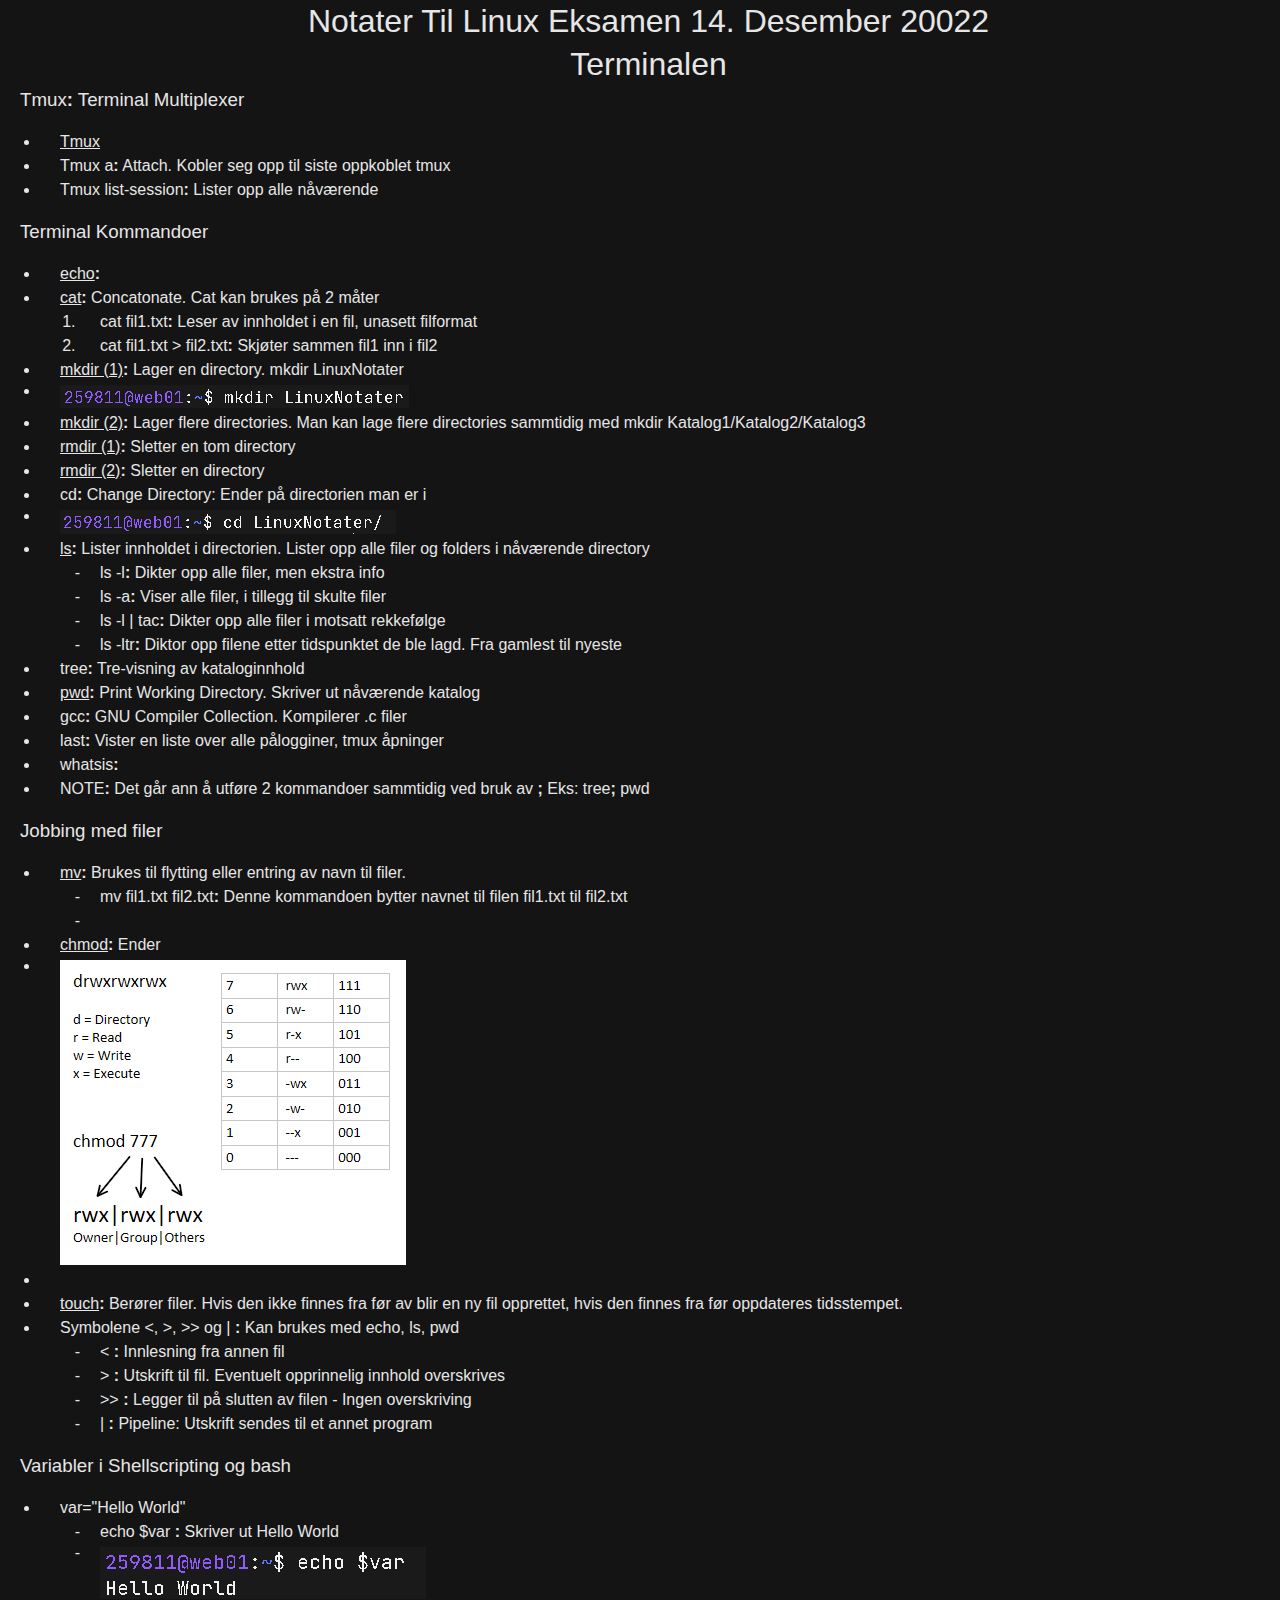
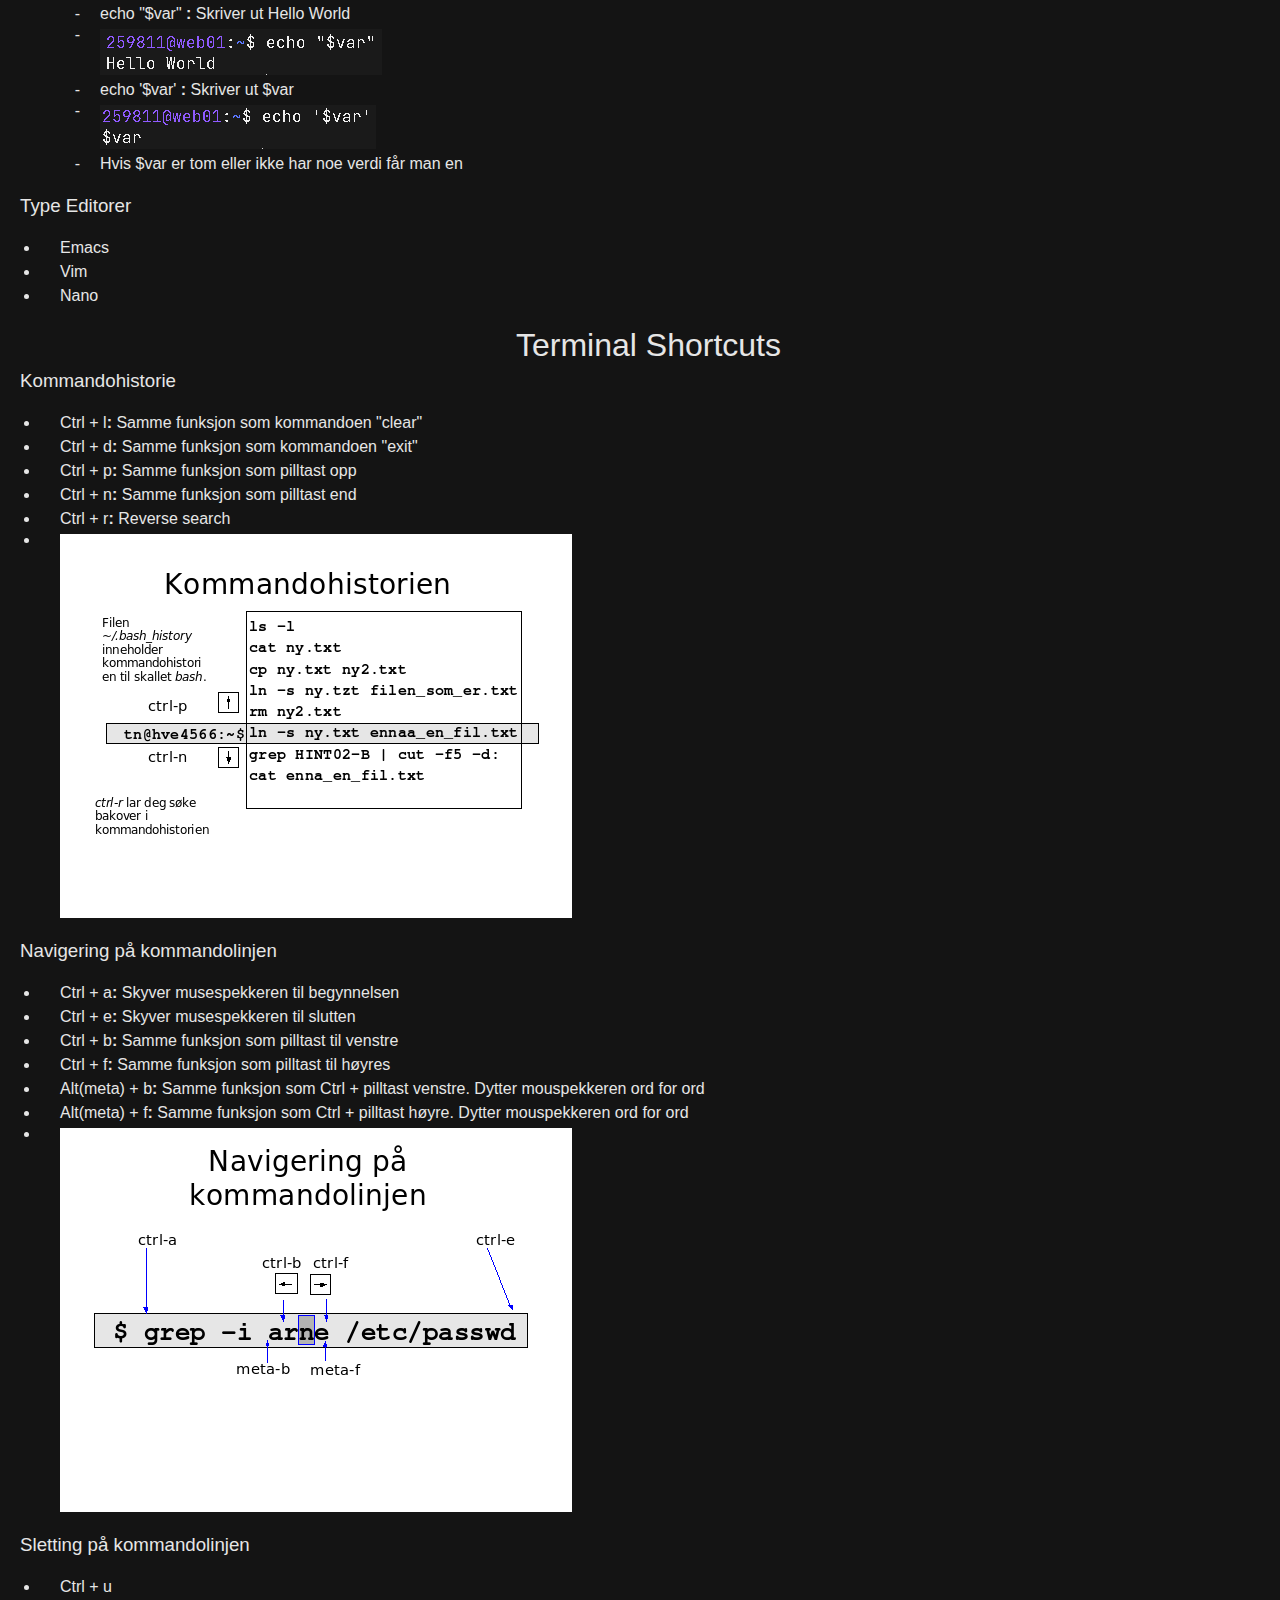
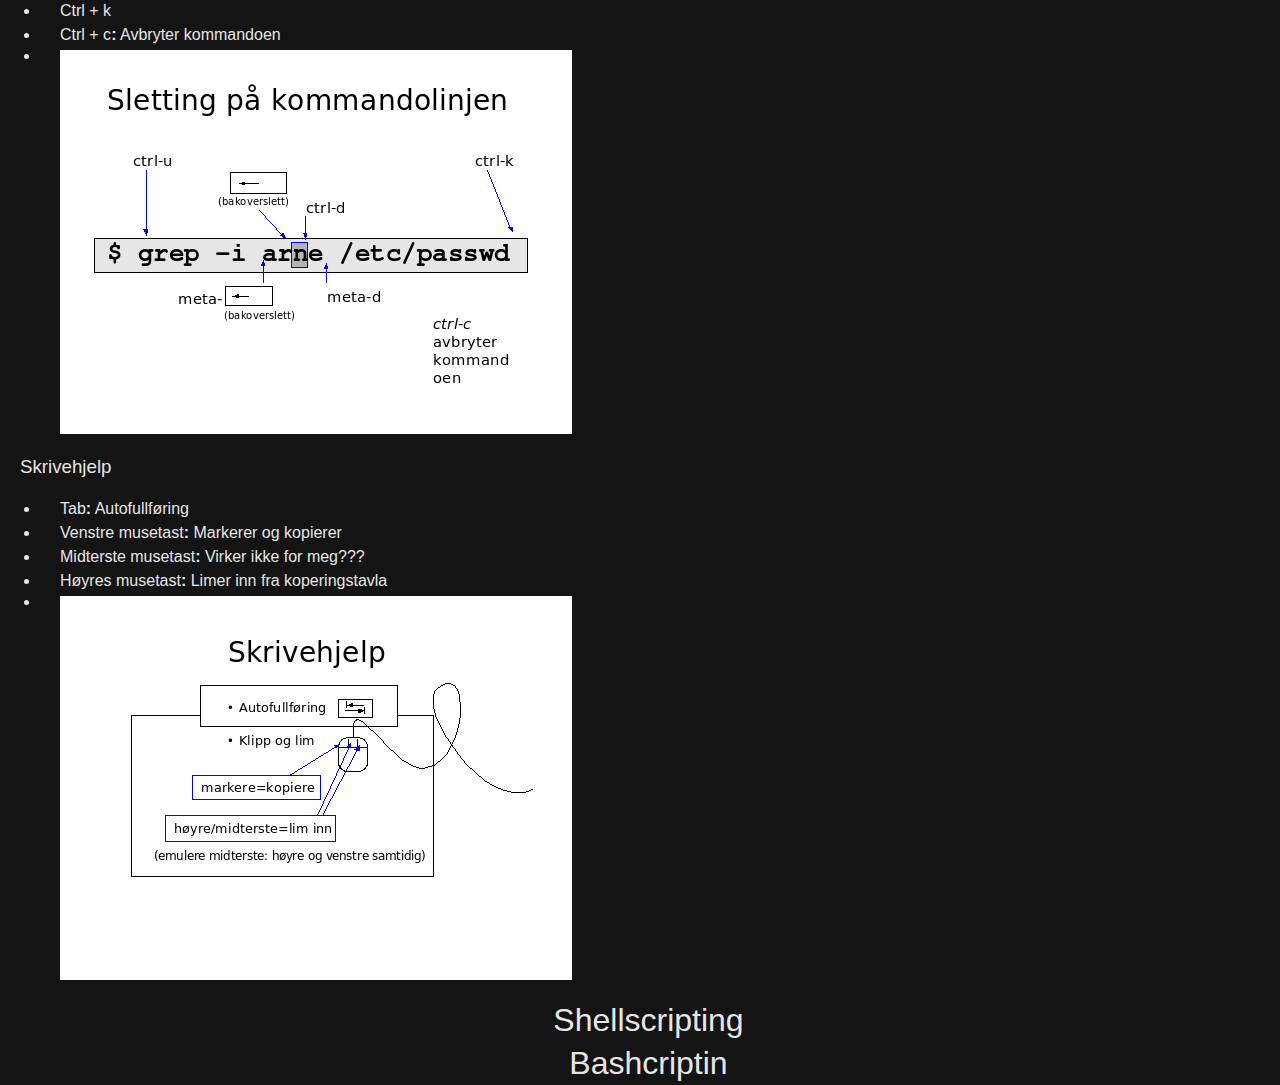
<file: LinuxEksamen/index.html>
<html lang="en">
<head>
    <meta charset="UTF-8">
    <meta http-equiv="X-UA-Compatible" content="IE=edge">
    <meta name="viewport" content="width=device-width, initial-scale=1.0">
    <link rel="icon" type="image/png" href="favicon.png">
    <title>Linux Eksamen</title>
    <style>
        body {
            background-color: rgb(20, 20, 20);
            margin: 0;
        }
        div {
            width: 100%;
            height: 100%;
            vertical-align: middle;
            margin: 0;
            padding: 0;
        }
        h1, h2, h3, h4, p, span, li {
            color: rgb(230, 230, 230);
            font-family: "Rubik", sans-serif;
            font-weight: 400;
            margin: 0;
            padding: 3px;
            padding-left: 20px;
            border: 0;
        }
        h1 {
            text-align: center;
        }
        #sub-list{
            list-style-type:"-";
        }
        img {
            scale: 100%;
            display: flex;
        }
        a, a:visited{
            color: rgb(230, 230, 230);
        }
    </style>
</head>
<body>
    <div>
        <h1>Notater Til Linux Eksamen 14. Desember 20022</h1>
        <h1>Terminalen</h1>
        <h3>Tmux<b>:</b> Terminal Multiplexer</h3>
        <ul id="TMUX">
            <li><a href="https://man7.org/linux/man-pages/man1/tmux.1.html" target="_blank">Tmux</a></li>
            <li>Tmux a<b>:</b> Attach. Kobler seg opp til siste oppkoblet tmux</li>
            <li>Tmux list-session<b>:</b> Lister opp alle nåværende </li>
        </ul>
        <h3>Terminal Kommandoer</h3>
        <ul id="Terminal Kommandoer">
            <li><a href="https://man7.org/linux/man-pages/man1/echo.1.html" target="_blank">echo</a><b>:</b> </li>
            <li><a href="https://man7.org/linux/man-pages/man1/cat.1.html" target="_blank">cat</a><b>:</b> Concatonate. Cat kan brukes på 2 måter</li>
            <ol>
                <li>cat fil1.txt<b>:</b> Leser av innholdet i en fil, unasett filformat</li>
                <li>cat fil1.txt > fil2.txt<b>:</b> Skjøter sammen fil1 inn i fil2</li>
            </ol>
            <li><a href="https://man7.org/linux/man-pages/man1/mkdir.1.html" target="_blank">mkdir (1)</a><b>:</b> Lager en directory. mkdir LinuxNotater</li>
            <li><img src="mkdir.png"></li>
            <li><a href="https://man7.org/linux/man-pages/man2/mkdir.2.html" target="_blank">mkdir (2)</a><b>:</b> Lager flere directories. Man kan lage flere directories sammtidig med mkdir Katalog1/Katalog2/Katalog3</li>
            <li><a href="https://man7.org/linux/man-pages/man1/rmdir.1.html" target="_blank">rmdir (1)</a><b>:</b>  Sletter en tom directory</li>
            <li><a href="https://man7.org/linux/man-pages/man2/rmdir.2.html" target="_blank">rmdir (2)</a><b>:</b> Sletter en directory</li>
            <li>cd<b>:</b> Change Directory: Ender på directorien man er i</li>
            <li><img src="cd.png"></li>
            <li><a href="https://man7.org/linux/man-pages/man1/ls.1.html" target="_blank">ls</a><b>:</b> Lister innholdet i directorien. Lister opp alle filer og folders i nåværende directory</li>
            <ul id="sub-list">
                <li>ls -l<b>:</b> Dikter opp alle filer, men ekstra info </li>
                <li>ls -a<b>:</b> Viser alle filer, i tillegg til skulte filer</li> <!--Lage skjulte filer med. Kanksje legg til denne info på touch-->
                <li>ls -l | tac<b>:</b> Dikter opp alle filer i motsatt rekkefølge</li>
                <li>ls -ltr<b>:</b> Diktor opp filene etter tidspunktet de ble lagd. Fra gamlest til nyeste</li>
            </ul>
            <li>tree<b>:</b> Tre-visning av kataloginnhold</li>
            <li><a href="https://man7.org/linux/man-pages/man1/pwd.1.html" target="_blank">pwd</a><b>:</b> Print Working Directory. Skriver ut nåværende katalog</li>
            <li>gcc<b>:</b> GNU Compiler Collection. Kompilerer .c filer</li>
            <li>last<b>:</b> Vister en liste over alle pålogginer, tmux åpninger </li>
            <li>whatsis<b>:</b> </li>
            <li>NOTE<b>:</b> Det går ann å utføre 2 kommandoer sammtidig ved bruk av <b>;</b> Eks: tree<b>;</b> pwd</li>
        </ul>
        <h3>Jobbing med filer</h3>
        <ul id="Filer">
            <li><a href="https://man7.org/linux/man-pages/man1/mv.1.html" target="_blank">mv</a><b>:</b> Brukes til flytting eller entring av navn til filer.</li>
            <ul id="sub-list">
                <li>mv fil1.txt fil2.txt<b>:</b> Denne kommandoen bytter navnet til filen fil1.txt til fil2.txt</li>
                <li></li>
            </ul>
            <li><a href="https://man7.org/linux/man-pages/man2/chmod.2.html" target="_blank">chmod</a><b>:</b> Ender </li>
            <li><img src="chmod.png"><li>
            <li><a href="https://man7.org/linux/man-pages/man1/touch.1.html" target="_blank">touch</a><b>:</b> Berører filer. Hvis den ikke finnes fra før av blir en ny fil opprettet, hvis den finnes fra før oppdateres tidsstempet.</li>
            <li>Symbolene <, >, >> og | <b>:</b> Kan brukes med echo, ls, pwd</li>
            <ul id="sub-list">
                <li>< <b>:</b> Innlesning fra annen fil</li>
                <li>> <b>:</b> Utskrift til fil. Eventuelt opprinnelig innhold overskrives</li>
                <li>>> <b>:</b> Legger til på slutten av filen - Ingen overskriving</li>
                <li>| <b>:</b> Pipeline: Utskrift sendes til et annet program</li>
            </ul>
        </ul>
        <h3>Variabler i Shellscripting og bash</h3>
        <ul id="Variabler">
            <li>var="Hello World" </li>
            <ul id="sub-list">
                <li>echo $var <b>:</b> Skriver ut Hello World</li>
                <li><img src="echo0.png"></li>
                <li>echo "$var" <b>:</b> Skriver ut Hello World</li>
                <li><img src="echo1.png"></li>
                <li>echo '$var' <b>:</b> Skriver ut $var</li>
                <li><img src="echo2.png"></li>
                <li>Hvis $var er tom eller ikke har noe verdi får man en    </li>
            </ul>
        </ul>
        <h3>Type Editorer</h3>
        <ul id="Editors">
            <li>Emacs</li>
            <li>Vim</li>
            <li>Nano</li>
        </ul>
        <h1>Terminal Shortcuts</h1>
        <h3>Kommandohistorie</h3>
        <ul id="shortcuts">
            <li>Ctrl + l<b>:</b> Samme funksjon som kommandoen "clear"</li>
            <li>Ctrl + d<b>:</b> Samme funksjon som kommandoen "exit"</li>
            <li>Ctrl + p<b>:</b> Samme funksjon som pilltast opp</li>
            <li>Ctrl + n<b>:</b> Samme funksjon som pilltast end</li>
            <li>Ctrl + r<b>:</b> Reverse search</li>
            <li><img src="kommandohistorie.png"></li>
        </ul>
        <h3>Navigering på kommandolinjen</h3>
        <ul>
            <li>Ctrl + a<b>:</b> Skyver musespekkeren til begynnelsen</li>
            <li>Ctrl + e<b>:</b> Skyver musespekkeren til slutten</li>
            <li>Ctrl + b<b>:</b> Samme funksjon som pilltast til venstre</li>
            <li>Ctrl + f<b>:</b> Samme funksjon som pilltast til høyres</li>
            <li>Alt(meta) + b<b>:</b> Samme funksjon som Ctrl + pilltast venstre. Dytter mouspekkeren ord for ord</li>
            <li>Alt(meta) + f<b>:</b> Samme funksjon som Ctrl + pilltast høyre. Dytter mouspekkeren ord for ord</li>
            <li><img src="kommandonavigering.png" alt=""></li>
        </ul>
        <h3>Sletting på kommandolinjen</h3>
        <ul>
            <li>Ctrl + u</li>
            <li>Ctrl + k</li>
            <li>Ctrl + c<b>:</b> Avbryter kommandoen</li>
            <li><img src="kommandosletting.png" alt=""></li>
        </ul>
        <h3>Skrivehjelp</h3>
        <ul>
            <li>Tab<b>:</b> Autofullføring</li>
            <li>Venstre musetast<b>:</b> Markerer og kopierer</li>
            <li>Midterste musetast<b>:</b> Virker ikke for meg???</li>
            <li>Høyres musetast<b>:</b> Limer inn fra koperingstavla</li>
            <li><img src="skrivehjelp.png"></li>
        </ul>
        <h1>Shellscripting</h1>
        <h1>Bashcriptin</h1>
    </div>
</body>
</html>
</file>
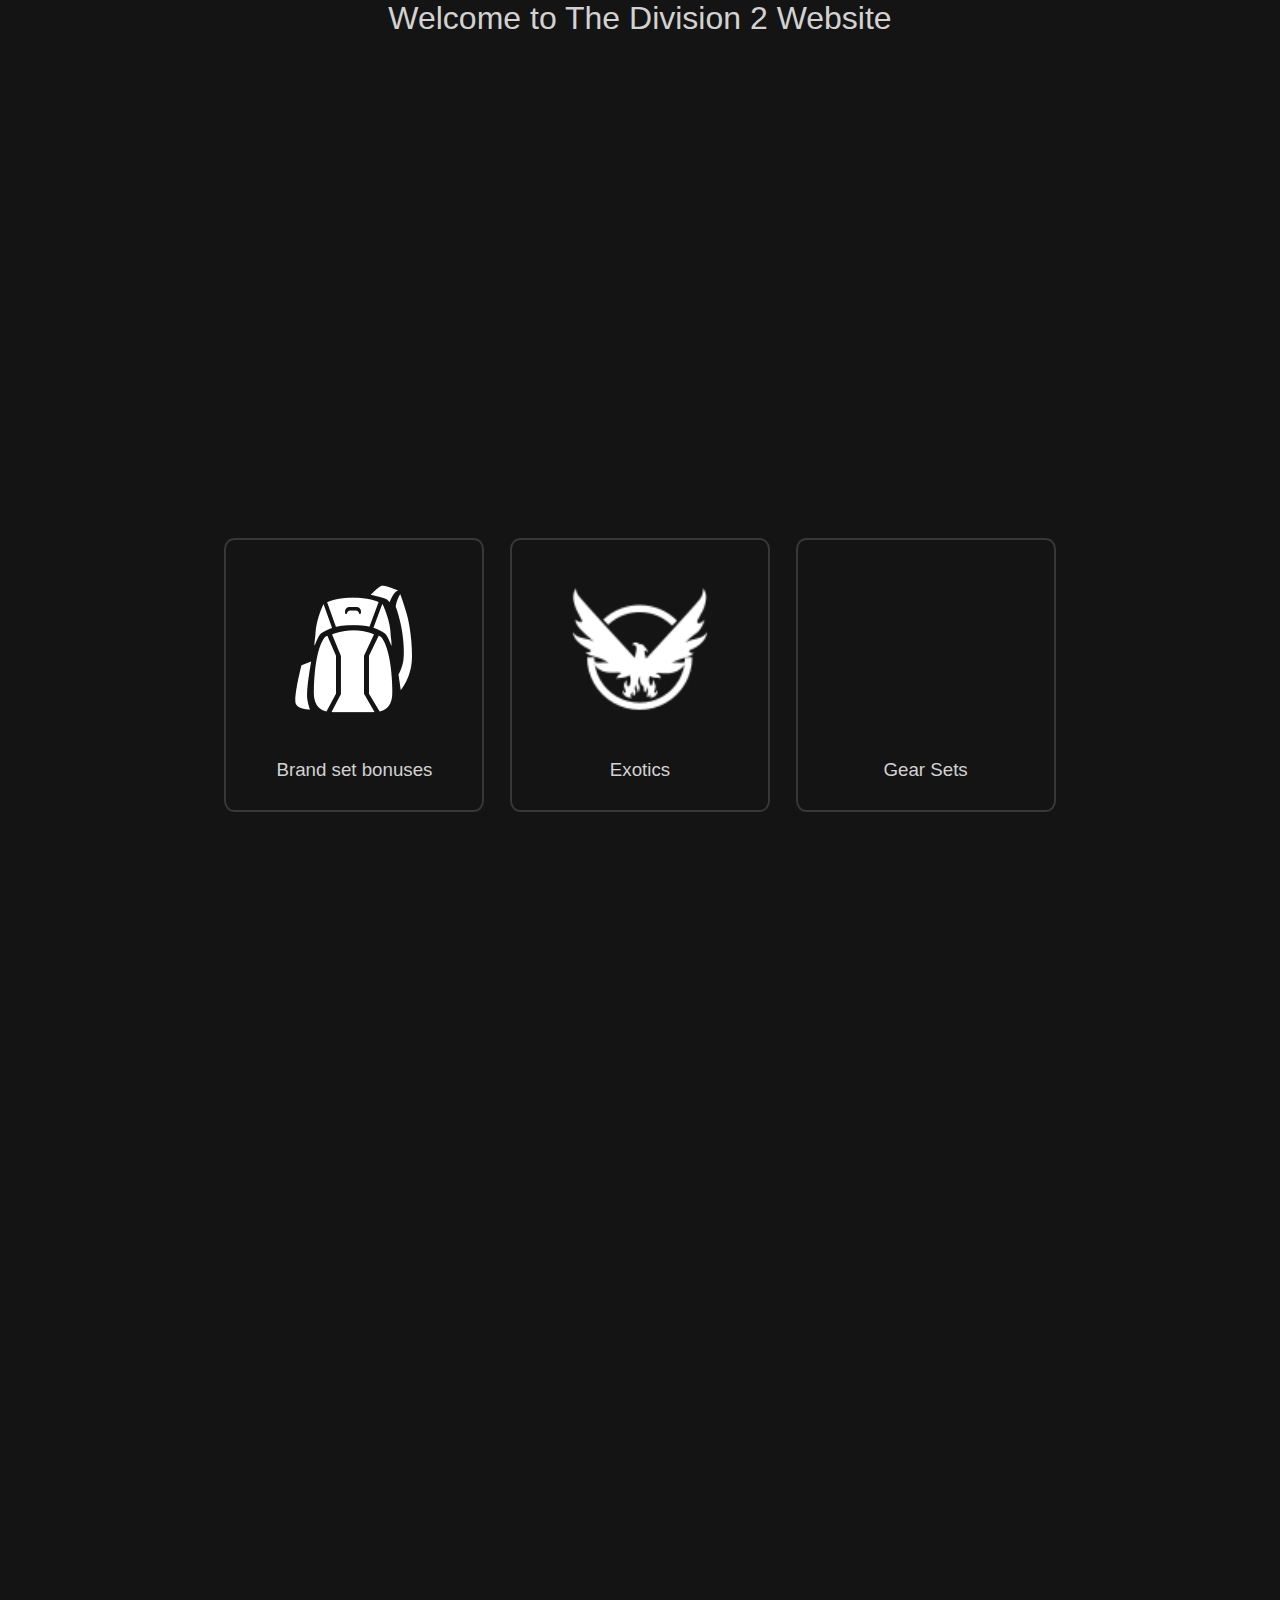
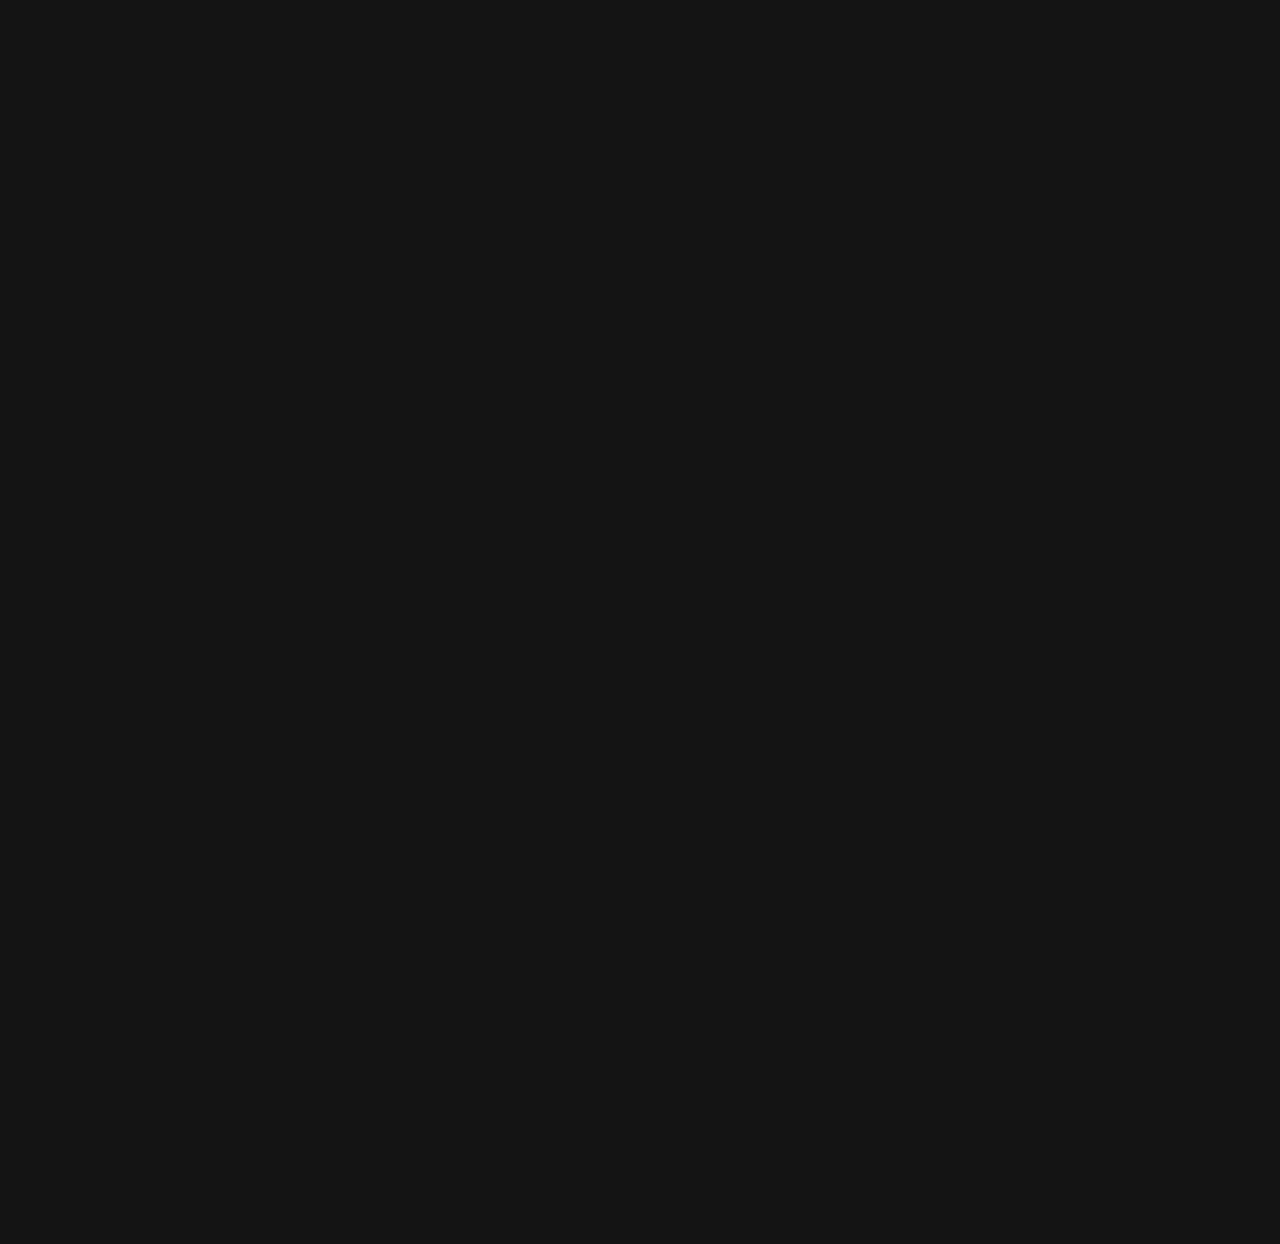
<file: Thediv2Website/index.html>
<!DOCTYPE html>
<html lang="en">
<head>
    <meta charset="UTF-8">
    <meta http-equiv="X-UA-Compatible" content="IE=edge">
    <meta name="viewport" content="width=device-width, initial-scale=1.0">
    <link rel="shortcut icon" type="image/png" href="Images/SHD.png">
    <title>The div 2 Website</title>
    <style>
    :root {
        --bg-color: rgb(20, 20, 20);
        --card-bg-color: rgba(255, 255, 255, 0.01);
        --card-border: rgba(255, 255, 255, 0.15);
    }
    .reveal {
        position: relative;
        transform: translateY(144px);
        opacity: 0;
        transition: 1s all ease;
    }
    .reveal.active {
        transform: translateY(0);
        opacity: 1;
    }
    section {
        height: 100%;
        width: 100%;
        background-color:  var(--bg-color)
    }
    body {
        padding: 0px;
        margin: 0px;
        background-color: var(--bg-color);
        height: 100vh;
    }
    h1, h2, h3, h4, p, span {
      color: rgb(210, 210, 210);
      font-family: "Rubik", sans-serif;
      font-weight: 400;
      margin: 0px;
    }
    h1 {
        text-align: center;
    }
    .one, .two {
        width: 100%;
        height: 50vh;
        margin: 0;
        padding: 0;
    }
    .two {
        top: 50vh;
        align-items: center;
        justify-content: center;
        display: flex;
        flex-wrap: wrap;
        gap: 2%;
    }
    .two > .card {
        border: 2px solid var(--card-border);
        border-radius: 4%;
        position: relative;
        height: 60%;
        width: 20%;
        transition: all .3s ease-in-out;
    }
    .card:hover {
        transform: scale(104%);
    }

    .card-image {
        display: flex;
        justify-content: center;
        align-items: center;
        width: 100%;
        height: 81%;
    }
    .card > h3{
        display: flex;
        justify-content: center;
        align-items: center;
    }

    </style>
</head>
<body>
<section class="container">
    <div class="one">
        <h1>Welcome to The Division 2 Website</h1>
    </div>
    <div class="two">
            <div class="card" onclick="location.href='Brandset/index.html';" style="cursor:pointer;">
                <div class="card-image" href="Brandset/index.html">          
                    <img draggable="false" src="Images/backpack.png" alt="">
                </div>
                <h3>Brand set bonuses</h3>
            </div>
        <div class="card" onclick="location.href='http://www.example.com';" style="cursor:pointer;">
            <div class="card-image">          
                <img style="scale: 160%;" draggable="false" src="Images/SHD.png" alt="">
            </div>
            <h3>Exotics</h3>
        </div>
        <div class="card" onclick="location.href='http://www.example.com';" style="cursor:pointer;">
            <div class="card-image">

            </div>
            <h3>Gear Sets</h3>
        </div>
    </div>
</section>    
<section class="container reveal">
    <div>
        <h2>Dette er tittelen nr 2</h2>
        <p>Dette er teksten nr 2</p>
    </div>
</section>
<section class="container reveal">
    <div>
        <h2>Dette er tittelen nr 3</h2>
        <p>Dette er teksten nr 3</p>
    </div>
</section>

</body>
<script>
    function reveal() {
        var revaels = document.querySelectorAll(".reveal");

        revaels.forEach((reveal) => {
            var windowHeight = window.innerHeight;
            var elementTop = reveal.getBoundingClientRect().top;
            var elementVisible = 100;

            if (elementTop < windowHeight - elementVisible) {
                reveal.classList.add("active");
            }
            else {
                reveal.classList.remove("active");
            }
        });
    }

    window.addEventListener("scroll", reveal);
</script>
</html>
</file>
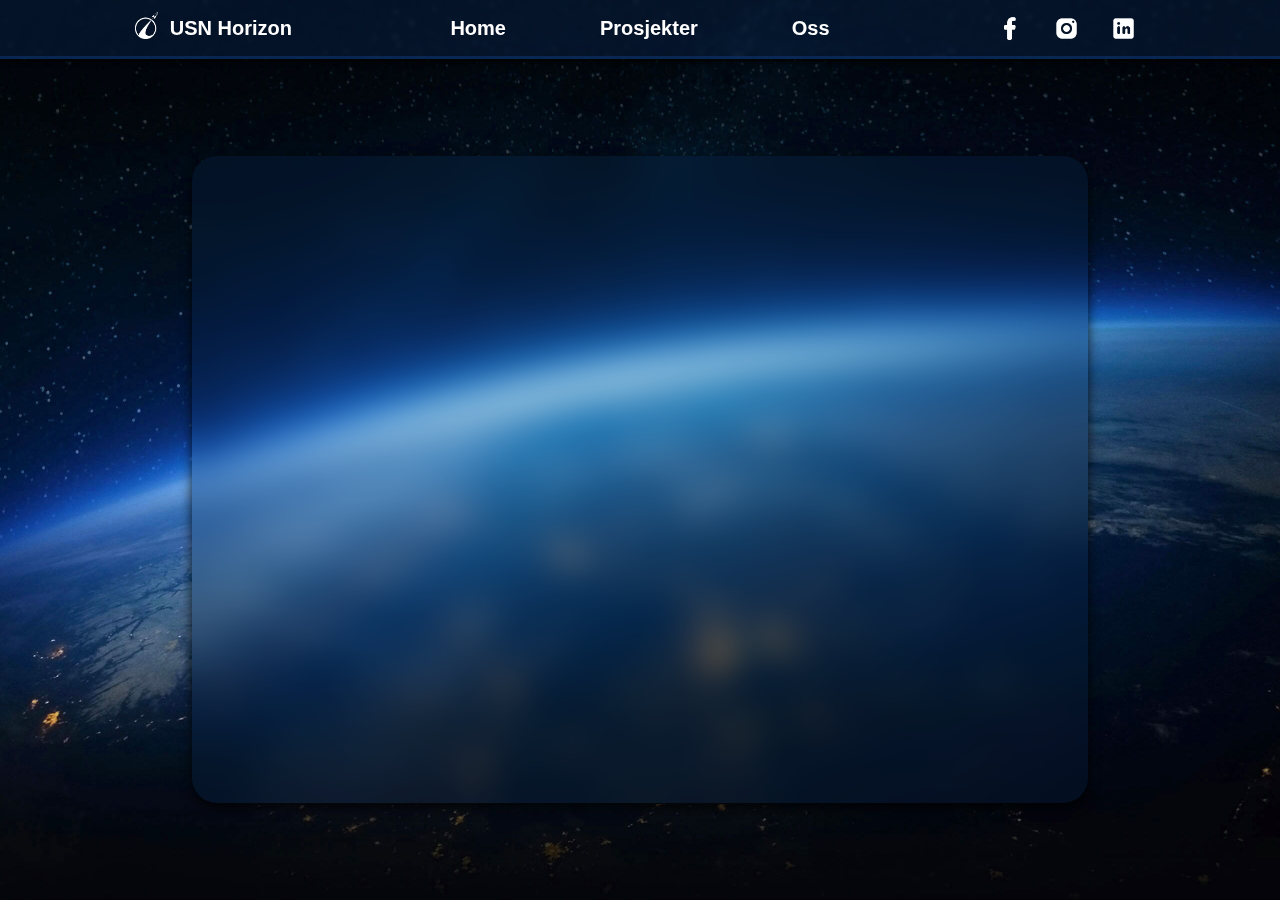
<file: Version_Current/index.html>
<!DOCTYPE html>
<html lang="en">
  <head>
    <meta charset="UTF-8" />
    <meta
      name="viewport"
      content="width=device-width, height=device-height, initial-scale=1.0"
    />
    <title>USN Horizon</title>
    <link
      rel="icon"
      type="image/png"
      href="./HorizionIconer/USN_Horizon_ICON_White.png"
    />
    <script async src="script.js"></script>
    <!-- Det brukes defer sånn at alt skal loade inn før scriptet kjører -->
    <link rel="stylesheet" href="style.css" />
  </head>
  <body>
    <div class="header navbar-container">
      <div class="left-links">
        <a class="navbar-anchor logo" href="#">USN Horizon</a>
      </div>
      <!-- Start of the navbar -->
      <div class="middle-links">
        <nav class="navbar">
          <ul class="navbar-list sidebar">
            <li class="navbar-item close" onclick="hideSidebar()">
              <a class="navbar-anchor" href="#"
                ><svg
                  xmlns="http://www.w3.org/2000/svg"
                  height="24px"
                  viewBox="0 -960 960 960"
                  width="24px"
                  fill="#e8eaed"
                >
                  <path
                    d="m256-200-56-56 224-224-224-224 56-56 224 224 224-224 56 56-224 224 224 224-56 56-224-224-224 224Z"
                  />
                </svg>
              </a>
            </li>
            <li class="navbar-item">
              <a class="navbar-anchor" href="./project">Prosjekter</a>
            </li>
            <li class="navbar-item">
              <a class="navbar-anchor" href="./oss">Oss</a>
            </li>
          </ul>
          <ul class="navbar-list mainbar">
            <li class="navbar-item">
              <a class="navbar-anchor" href="#">Home</a>
            </li>
            <li class="navbar-item">
              <a class="navbar-anchor" href="./project">Prosjekter</a>
            </li>
            <li class="navbar-item">
              <a class="navbar-anchor" href="./oss">Oss</a>
            </li>
          </ul>
        </nav>
      </div>
      <!-- Div for the icons to the right-->
      <div class="right-links">
        <a
          class="navbar-anchor social-icon-holder"
          href="https://www.example.com"
        >
          <img
            src="./HorizionIconer/white/icons8-facebook-f-96.png"
            alt="Facebook"
            class="social-icon"
          />
        </a>
        <a
          class="navbar-anchor social-icon-holder"
          href="https://www.example.com"
        >
          <img
            src="./HorizionIconer/white/icons8-instagram-96.png"
            alt="Instagram"
            class="social-icon"
          />
        </a>
        <a
          class="navbar-anchor social-icon-holder"
          href="https://www.example.com"
        >
          <img
            src="./HorizionIconer/white/icons8-linkedin-96.png"
            alt="LinkedIn"
            class="social-icon"
          />
        </a>
        <a class="navbar-anchor menu" href="#" onclick="showSidebar()">
          <svg
            xmlns="http://www.w3.org/2000/svg"
            height="33px"
            viewBox="0 -960 960 960"
            width="33px"
            fill="#e8eaed"
          >
            <path
              d="M120-240v-80h720v80H120Zm0-200v-80h720v80H120Zm0-200v-80h720v80H120Z"
            />
          </svg>
        </a>
      </div>
    </div>
    <div class="card-container top-block">
      <div class="card homepage-block">
        <div class="content"></div>
      </div>

      <div class="card om-oss-block"><div class="content"></div></div>
      <div class="card rocket-block"><div class="content"></div></div>
      <div class="card sponsor-block bottom-block">
        <div class="content"></div>
      </div>
      <div class="card spersmol-block-small">
        <div class="small-card">
          <div class="content small"></div>
        </div>
        <div class="footer">
          <div class="right-footer">
            <a href="#">USN Horizon</a>
            <p>Kort info om oss/hva vi gjør/hvorfor vi gjør dette</p>
          </div>
          <div class="middle-footer">
            <h4>Pages</h4>
            <ul><li><a href="#">Home</a></li>
            <li><a href="project/">Prosjekter</a></li>
            <li><a href="oss/">Oss</a></li></ul>
          </div>
          <div class="left-footer">
            <ul><li>Navn til Leder</li>
            <li>tlf. nr. til Leder</li>
            <li>email til Leder</li>
            <li>Adresse</li>
            </ul>
          </div>
        </div>
      </div>
    </div>
  </body>
</html>
</file>
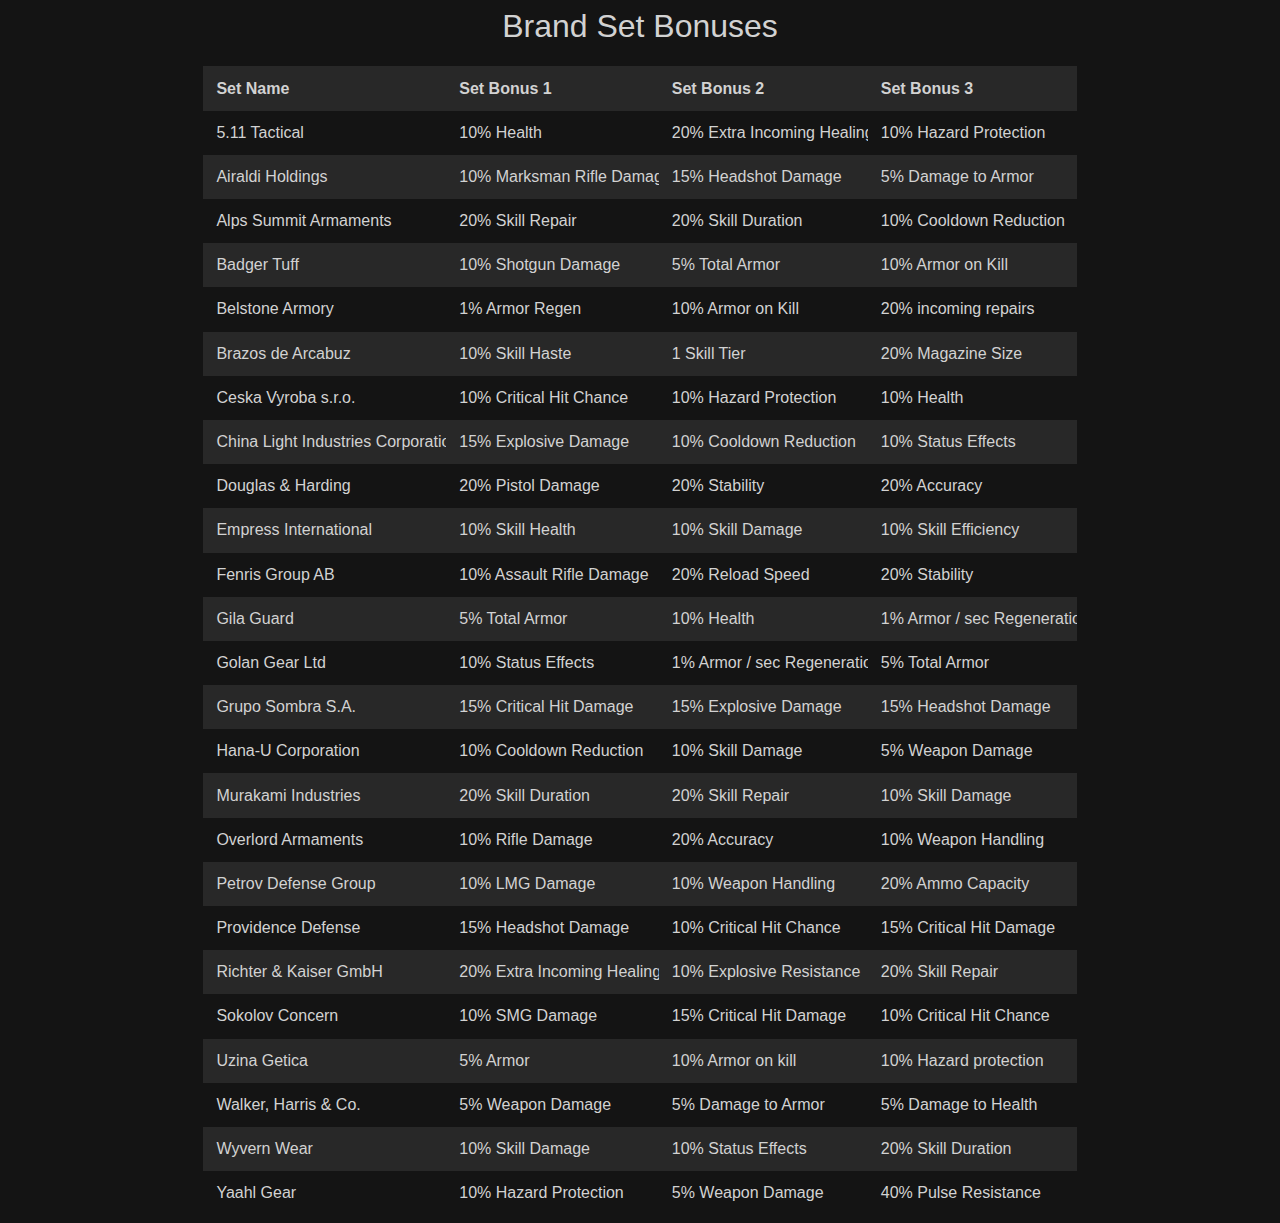
<file: Thediv2Website/Brandset/index.html>
<html lang="en">
<head>
    <meta charset="UTF-8">
    <meta http-equiv="X-UA-Compatible" content="IE=edge">
    <meta name="viewport" content="width=device-width, initial-scale=1.0">
    <link rel="shortcut icon" type="image/png" href="SHD.png"/>
    <title>Brandsets</title>
    <style>
        body {
            background-color: rgb(20, 20, 20);
        }
        table, h1, td, tr {
            color: rgb(210, 210, 210);
            font-family: "Rubik", sans-serif;
            font-weight: 400;
        }
        h1 {
            text-align: center;
        }
        table, td {
            margin-left: auto;
            margin-right: auto;
        }
        table{
            width: 60vw;
        }
        td {
            padding: 1.5%;
            white-space: nowrap;
            overflow: hidden;
        }
        tr {
            transition: all .23s ease-in-out;
        }
        tr:nth-child(odd) {
            background-color: rgb(40, 40, 40);
        }
        tr:hover {
            background-color: rgb(60, 60, 60);
            transform: scale(102%);
        }
    </style>
</head>
<body>
    <div>
        <h1>Brand Set Bonuses</h1>
        <table id="table" cellspacing="0" cellpadding="0"></table>
    </div>
</body>
<script>
    function jsonToTable(json) {
        var table = '<table>';
        json.map(function(row) {
            table += '<tr>';
            Object.keys(row).map(function(key) {
            table += '<td>' + row[key] + '</td>';
            });
            table += '</tr>';
            });
        table += '</table>';
        return table;
    }

    fetch('Brandset.json')
        .then((response) => response.json())
        .then((json) => document.getElementById('table').innerHTML = jsonToTable(json));
</script>
</html>
</file>
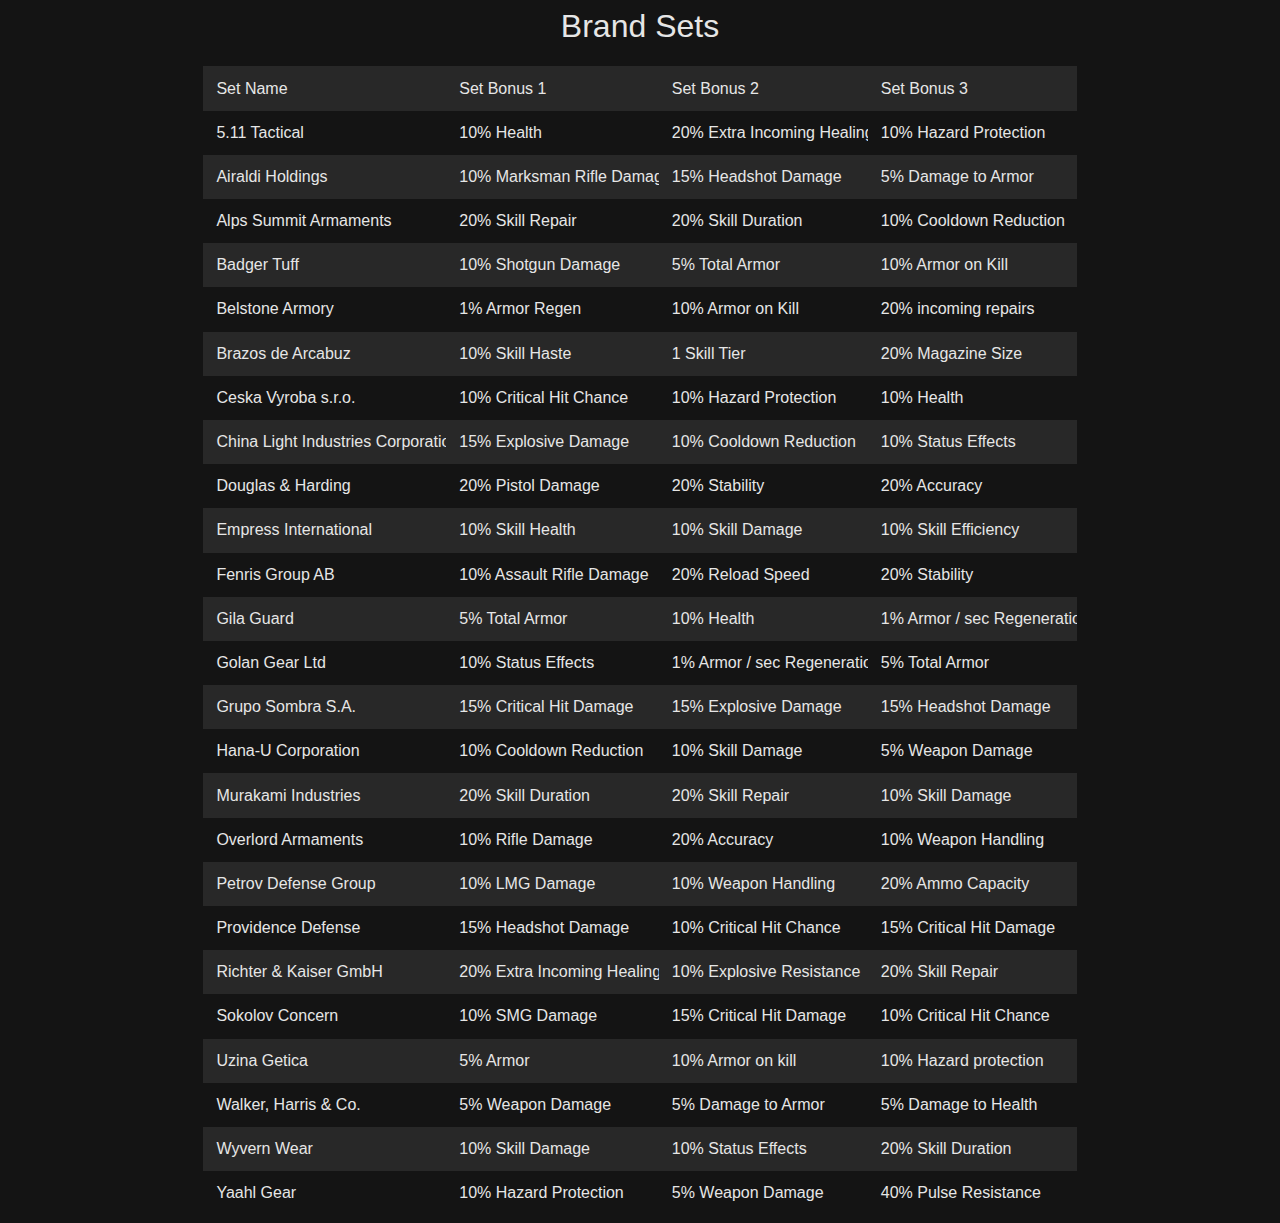
<file: Thediv2Website/Gearset/index.html>
<html lang="en">
<head>
    <meta charset="UTF-8">
    <meta http-equiv="X-UA-Compatible" content="IE=edge">
    <meta name="viewport" content="width=device-width, initial-scale=1.0">
    <link rel="shortcut icon" type="image/png" href="SHD.png"/>
    <title>Gear Sets</title>
    <style>
        body {
            background-color: rgb(20, 20, 20);
        }
        table, h1 {
            color: rgb(230, 230, 230);
            font-family: "Rubik", sans-serif;
            font-weight: 400;
        }
        h1 {
            text-align: center;
        }
        table, td {
            margin-left: auto;
            margin-right: auto;
        }
        table{
            width: 60vw;
        }
        td {
            padding: 1.5%;
            white-space: nowrap;
            overflow: hidden;
        }
        tr:nth-child(odd) {
            background-color: rgb(40, 40, 40);
        }
        tr:hover {
            background-color: rgb(60, 60, 60);
        }
    </style>
</head>
<body>
    <div>
        <h1>Brand Sets</h1>
        <table id="table" cellspacing="0" cellpadding="0"></table>
    </div>
</body>
<script>
    function jsonToTable(json) {
        var table = '<table>';
        json.map(function(row) {
            table += '<tr>';
            Object.keys(row).map(function(key) {
            table += '<td>' + row[key] + '</td>';
            });
            table += '</tr>';
            });
        table += '</table>';
        return table;
    }

    fetch('Brandset.json')
        .then((response) => response.json())
        .then((json) => document.getElementById('table').innerHTML = jsonToTable(json));
</script>
</html>
</file>
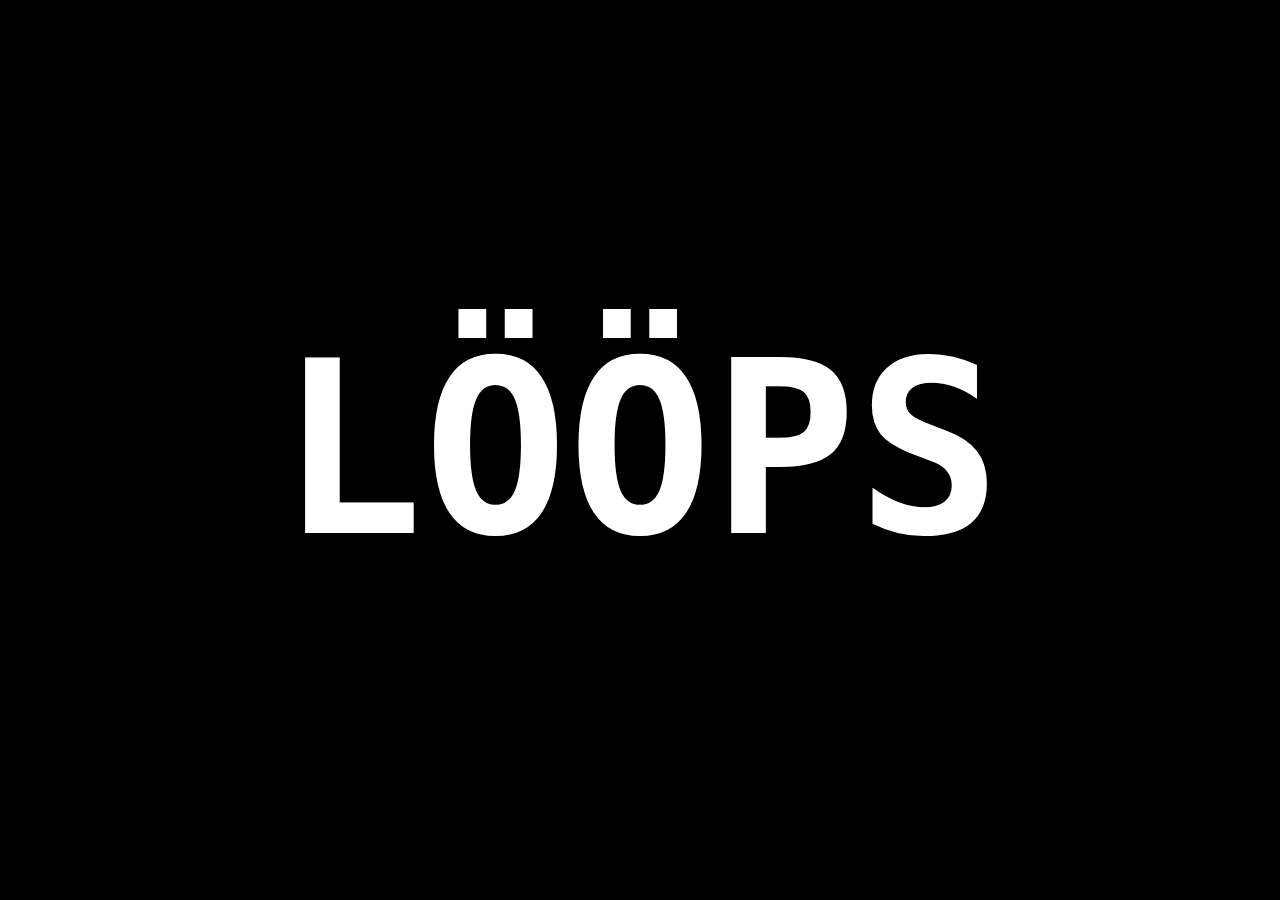
<file: LOOPS/animation.html>
<!DOCTYPE html>
<html lang="en">
<head>
    <meta charset="UTF-8">
    <meta http-equiv="X-UA-Compatible" content="IE=edge">
    <meta name="viewport" content="width=device-width, initial-scale=1.0">
    <title>Animation example</title>
    <style>
        * {
            margin: 0;
            padding: 0;
        }
        body {
            background-color: black;
        }

        h1, h2 {
            font-family: "Mono Space", monospace;
            color: white;
            font-size: 15rem;
            user-select: none;
        }


        h1, img {
            position: absolute;
            left: 50%;
            top: 50%;
            translate: -50% -50%;
        }

        h1 {
            animation-name: rotate;
            animation: rotate 2s 1 forwards;
            /* animation-fill-mode: forwards; */
            z-index: 99;
        }

        img {
            animation: fadeIn 0.3s 0.85s forwards;
            opacity: 0;
            width: 100svw;
            height: 100svh;
        }

        /* h1::before {
            color: black;
            transform: scale(200%);
        }

        h1::after {
            color: black;
            transform: scale(2000%);
        } */

        @keyframes rotate {
            0% {
                color: black;
                transform: scale(200%);

            }
            33% {
                color: white;
                transform: scale(100%);
            }

            75% {
                color: black;
            }
            99.9% {
                color: black;
                transform: scale(10000%);
                display: none;
                opacity: 0;

            }

            100% {
                color: black;
                z-index: -1;
            }
        }

        @keyframes fadeIn {
            from {
                opacity: 0;
            }
            to {
                opacity: 1;
            }
            
        }

    </style>
</head>
<body>
    <div>
        <h1 class=".removee">LÖÖPS</h1>
        <!-- <h2>Lorem, ipsum dolor sit amet consectetur adipisicing elit. Sit, recusandae velit placeat libero quod reiciendis voluptatem animi similique impedit. Suscipit, quis. Corrupti officia est eveniet, id vel nemo perferendis eligendi</h2> -->
        <img src="27f.jpg" alt="">
    </div>
</body>
<script src="https://ajax.googleapis.com/ajax/libs/jquery/2.1.1/jquery.min.js"></script>
<script>
    $('.removee').bind('animationend webkitAnimationEnd oAnimationEnd MSAnimationEnd', function(e) { $(this).remove(); });
</script>
</html>
</file>
<file: Version_Current/style.css>
/* ------------- Animations ------------- */
/* @keyframes slide-fade-in {
  from {
    opacity: 0;
    transform: translateY(5svh);
    scale: 0.5;
  }
  to {
    scale(1);
    opacity: 1;
    background-color: rgba(11, 49, 102, 0.2);
    backdrop-filter: blur(7px);
    -webkit-backdrop-filter: blur(7px);
  }
} */

/* ------------- Animations ------------- */

/*  ------------- Univrsall styling  ------------- */
:root {
  --custromRem: 14px;
}

* {
  margin: 0;
  padding: 0;
  box-sizing: border-box;
}

/* Hide scrollbar for Chrome, Safari and Opera */
html::-webkit-scrollbar {
  display: none;
}

html {
  width: 100lvw;
  background-color: rgba(0, 0, 0, 1);
  -ms-overflow-style: none; /* IE and Edge */
  scrollbar-width: none; /* Firefox */
  font-family: "Roboto", sans-serif;
  scroll-behavior: smooth;
}

body {
  width: 100lvw;
  background-image: url("./background.jpg");
  background-size: cover;
  background-repeat: no-repeat;
  background-attachment: fixed;
  background-position: center;
}

/*  ------------- Univrsall styling  ------------- */

/*  ------------- Navbar css ------------- */
a.navbar-anchor.logo::before {
  /* adds logo before the "USN Horizon" */
  content: "";
  display: inline-block;
  width: 27px;
  height: 27px;
  margin-right: 8px;
  background-image: url("./HorizionIconer/USN_Horizon_ICON_White.png");
  background-size: contain;
  background-repeat: no-repeat;
  vertical-align: middle;
  position: relative;
  top: -3px;
}

div.header.navbar-container {
  position: sticky;
  top: 0;
  right: 0;
  z-index: 99;
  width: 100svw;
  height: 59px; /* Isn't really needed, but just in case */
  display: flex;
  justify-content: space-between;
  flex-direction: row;
  background-color: rgba(9, 39, 82, 0.4);
  backdrop-filter: blur(2px);
  --webkit-backdrop-filter: blur(2px);
  box-shadow: 0px 2px 5px rgba(0, 0, 0, 1);
  border-bottom: 3px solid rgba(11, 49, 102, 0.7);
}

div.header.navbar-container > * {
  display: flex;
  justify-content: center;
  align-items: center;
  flex: 1;
  text-align: center;
  padding: 5px 0;
}

ul.navbar-list {
  display: flex;
  justify-content: space-between;
  flex-direction: row;
  list-style-type: none;
  gap: 5svw;
}

a.navbar-anchor {
  display: flex;
  color: white;
  text-decoration: none;
  padding: 10px 15px;
  font-size: 20px;
  font-weight: bold;
  border-radius: 5px;
  align-items: center;
}

/*  ------------- Social icons ------------- */
.right-links.social-icon-holder {
  padding: 7px max(3px, 1svw);
  gap: 100px;
}

/* Style for the social icons */
.social-icon {
  width: 27px;
  height: 27px;
  vertical-align: middle;
}

ul.navbar-list.sidebar {
  display: none;
}
/*  ------------- Social icons ------------- */

/* ------------- Mobil version for navbar ------------- */
nav.navbar > ul.sidebar {
  position: fixed;
  top: 0;
  right: 0;
  height: 100svh;
  width: 75svw;
  z-index: 999;
  background-color: rgba(255, 255, 255, 0.04);
  backdrop-filter: blur(20px);
  -webkit-backdrop-filter: blur(20px);
  box-shadow: -10px 0 10px rgba(0, 0, 0, 0.1);
  flex-direction: column;
  align-items: flex-start;
  justify-content: flex-start;
  display: none;
}

ul.navbar-list.sidebar li {
  width: 100%;
}

ul.navbar-list.sidebar a {
  width: 100%;
  padding: 20px 10px;
}
/* ------------- Mobil version for navbar ------------- */

/* ------------- Navbar css ------------- */

div.card-container {
  width: 100svw;
  height: calc(100dvh - 59px);
  overflow-y: auto;
  -ms-overflow-style: none; /* IE and Edge */
  scrollbar-width: none; /* Firefox */
  scroll-snap-type: y mandatory;
}

div.card {
  width: 100svw;
  height: calc(100svh - 59px);
  scroll-snap-align: start;
  display: flex;
  justify-content: center;
  align-items: center;
}

div.content {
  height: 77%;
  width: min(80%, 70svw);
  background-color: rgba(11, 49, 102, 0.2);
  backdrop-filter: blur(17px);
  --webkit-backdrop-filter: blur(2px);
  box-shadow: 0px 5px 12px rgba(0, 0, 0, 0.8);
  border-radius: 25px;
}

div.card, div.small-card {
  width: 100svw;
  height: calc(100svh - 59px);
  scroll-snap-align: start;
}

div.card,
div.small-card {
  display: flex;
  justify-content: center;
  align-items: center;
}

/* ------------- Align the footer correctly ------------- */

div.card.spersmol-block-small {
  flex-direction: column;
}

div.small-card {
  height: 73svh;
  width: ;
}

/* div.content.small {
  height: 80%;
} */

/* ------------- Footer ------------- */

div.footer {
  height: 27svh;
  width: 100svw;
  background-color: red;
  background-color: rgba(9, 39, 82, 0.751);
  backdrop-filter: blur(2px);
  --webkit-backdrop-filter: blur(2px);
  box-shadow: 0px -1px 5px rgba(0, 0, 0, 1);
  border-top: 3px solid rgba(11, 49, 102, 0.7);
}



/* Media query. Dette er for mobil*/
@media screen and (max-width: 800px) {
  div.navbar-container {
    padding: 0px 0px;
  }
  nav.navbar > ul.navbar-list.mainbar {
    display: none;
  }

  .header.navbar-container > div.middle-links {
    flex: 0 0 auto;
  }

  .header.navbar-container > div.right-links {
    justify-content: end;
  }

  .header.navbar-container > div.left-links {
    justify-content: start;
  }

  div.right-links a.navbar-anchor {
    padding: 10px 6px;
  }

  div.right-links a.navbar-anchor.menu {
    padding: 5px 6px;
  }

  div.left-links a.navbar-anchor {
    padding: 10px;
  }

  a.navbar-anchor.logo::before {
    margin-right: 3px;
  }

  div.content {
    height: 70%;
    width: 80%;
  }
}

/* Dette er for alle skjermer over if width <= 800 -> true */
@media screen and (min-width: 801px) {
  div.navbar-container a.navbar-anchor.menu {
    display: none;
  }

  /* ------------- Hover effect Navbar elements -------------*/
  div.navbar-container * {
    transition: 0.22s ease-in-out;
  }

  a.navbar-anchor:hover:not(.menu, .logo) {
    box-shadow: 5px 4px 15px rgba(104, 102, 102, 0.3),
      -5px 4px 15px rgba(104, 102, 102, 0.3);
    transform: scale(100px);
    background-color: rgba(29, 37, 193, 0.714);
  }
  /* ------------- Hover effect Navbar elements -------------*/
}
</file>
